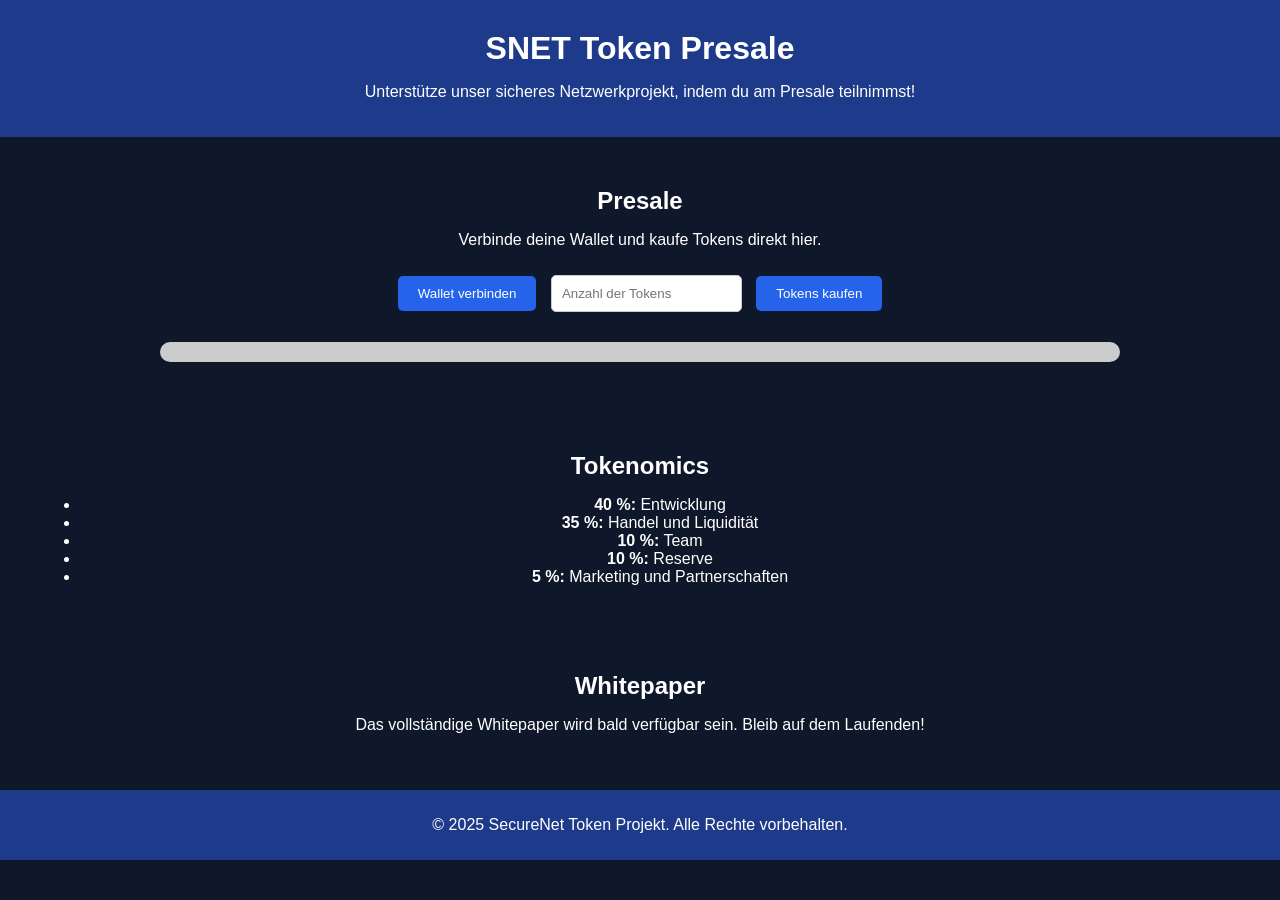
<file: index.html>
<!DOCTYPE html>
<html lang="en">
<head>
    <meta charset="UTF-8">
    <meta name="viewport" content="width=device-width, initial-scale=1.0">
    <title>Token Presale - SNET</title>
    <link rel="stylesheet" href="style.css">
</head>
<body>
    <header>
        <h1>SNET Token Presale</h1>
        <p>Unterstütze unser sicheres Netzwerkprojekt, indem du am Presale teilnimmst!</p>
    </header>

    <section id="presale">
        <h2>Presale</h2>
        <p>Verbinde deine Wallet und kaufe Tokens direkt hier.</p>
        <button id="connectWallet">Wallet verbinden</button>
        <input type="number" id="amount" placeholder="Anzahl der Tokens" />
        <button id="buyTokens">Tokens kaufen</button>
        <p id="status"></p>
        <div id="progress-container">
            <div id="progress-bar"></div>
            <p id="progress-text">0% des Ziels erreicht</p>
        </div>
    </section>

    <section id="tokenomics">
        <h2>Tokenomics</h2>
        <ul>
            <li><strong>40 %:</strong> Entwicklung</li>
            <li><strong>35 %:</strong> Handel und Liquidität</li>
            <li><strong>10 %:</strong> Team</li>
            <li><strong>10 %:</strong> Reserve</li>
            <li><strong>5 %:</strong> Marketing und Partnerschaften</li>
        </ul>
    </section>

    <section id="whitepaper">
        <h2>Whitepaper</h2>
        <p>Das vollständige Whitepaper wird bald verfügbar sein. Bleib auf dem Laufenden!</p>
    </section>

    <footer>
        <p>© 2025 SecureNet Token Projekt. Alle Rechte vorbehalten.</p>
    </footer>

    <script src="script.js"></script>
</body>
</html>
</file>
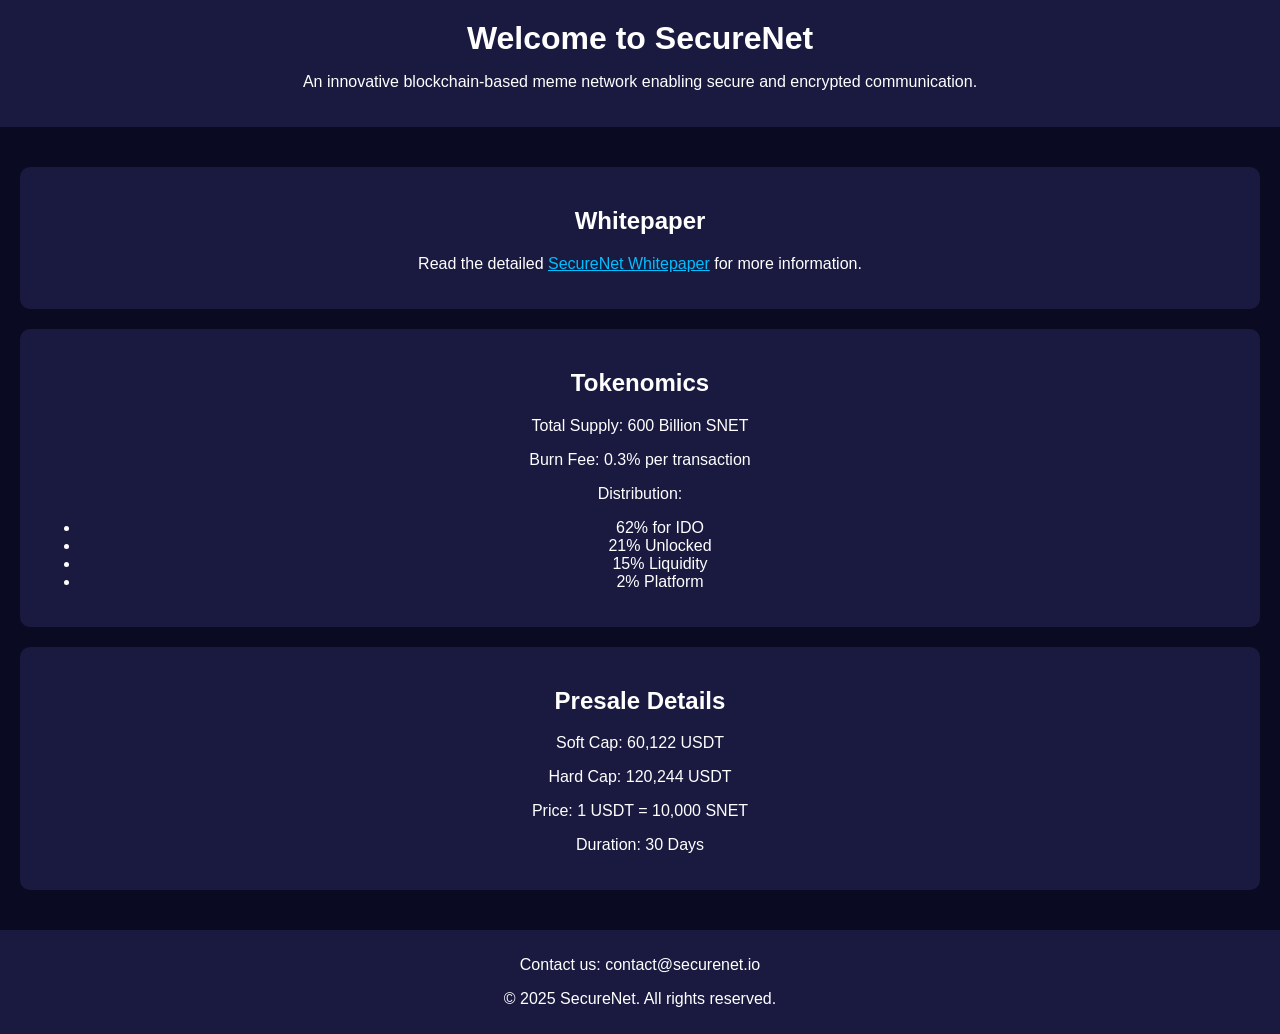
<file: index (1).html>
<!DOCTYPE html>
<html lang="en">
<head>
    <meta charset="UTF-8">
    <meta name="viewport" content="width=device-width, initial-scale=1.0">
    <title>SecureNet Token</title>
    <style>
        body {
            font-family: Arial, sans-serif;
            margin: 0;
            padding: 0;
            background-color: #0a0a23;
            color: #ffffff;
            text-align: center;
        }
        header {
            background-color: #1a1a40;
            padding: 20px;
        }
        header h1 {
            margin: 0;
        }
        section {
            padding: 20px;
        }
        .tokenomics, .presale, .whitepaper {
            margin: 20px 0;
            padding: 20px;
            background-color: #1a1a40;
            border-radius: 10px;
        }
        footer {
            background-color: #1a1a40;
            padding: 10px;
        }
        a {
            color: #00bfff;
        }
    </style>
</head>
<body>
    <header>
        <h1>Welcome to SecureNet</h1>
        <p>An innovative blockchain-based meme network enabling secure and encrypted communication.</p>
    </header>
    <section>
        <div class="whitepaper">
            <h2>Whitepaper</h2>
            <p>Read the detailed <a href="SecureNet_Whitepaper.html" target="_blank">SecureNet Whitepaper</a> for more information.</p>
        </div>
        <div class="tokenomics">
            <h2>Tokenomics</h2>
            <p>Total Supply: 600 Billion SNET</p>
            <p>Burn Fee: 0.3% per transaction</p>
            <p>Distribution:</p>
            <ul>
                <li>62% for IDO</li>
                <li>21% Unlocked</li>
                <li>15% Liquidity</li>
                <li>2% Platform</li>
            </ul>
        </div>
        <div class="presale">
            <h2>Presale Details</h2>
            <p>Soft Cap: 60,122 USDT</p>
            <p>Hard Cap: 120,244 USDT</p>
            <p>Price: 1 USDT = 10,000 SNET</p>
            <p>Duration: 30 Days</p>
        </div>
    </section>
    <footer>
        <p>Contact us: contact@securenet.io</p>
        <p>&copy; 2025 SecureNet. All rights reserved.</p>
    </footer>
</body>
</html>
</file>
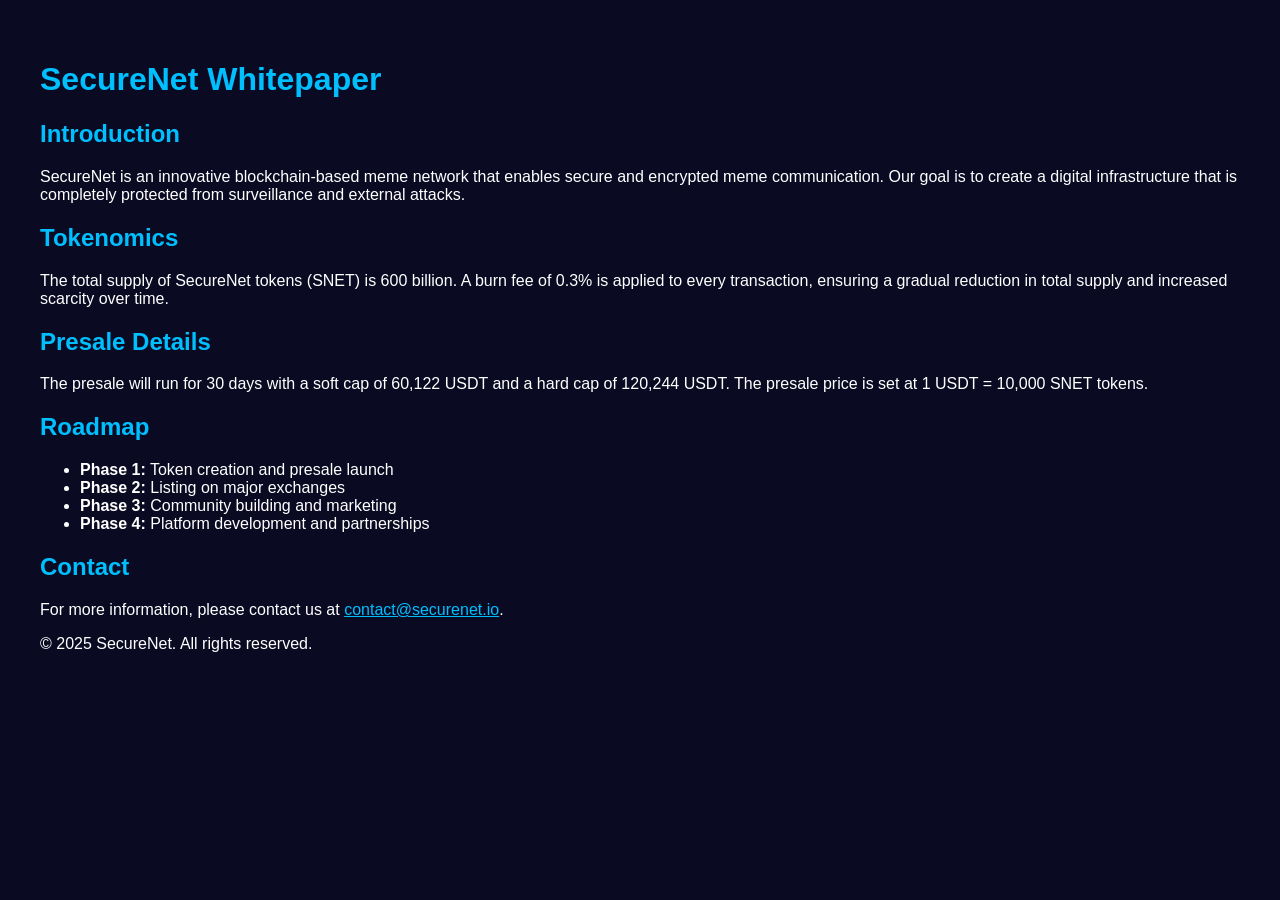
<file: SecureNet_Whitepaper (1).html>
<!DOCTYPE html>
<html lang="en">
<head>
    <meta charset="UTF-8">
    <meta name="viewport" content="width=device-width, initial-scale=1.0">
    <title>SecureNet Whitepaper</title>
    <style>
        body {
            font-family: Arial, sans-serif;
            margin: 20px;
            padding: 20px;
            background-color: #0a0a23;
            color: #ffffff;
        }
        h1, h2, h3 {
            color: #00bfff;
        }
        a {
            color: #00bfff;
        }
    </style>
</head>
<body>
    <h1>SecureNet Whitepaper</h1>
    <h2>Introduction</h2>
    <p>SecureNet is an innovative blockchain-based meme network that enables secure and encrypted meme communication. Our goal is to create a digital infrastructure that is completely protected from surveillance and external attacks.</p>

    <h2>Tokenomics</h2>
    <p>The total supply of SecureNet tokens (SNET) is 600 billion. A burn fee of 0.3% is applied to every transaction, ensuring a gradual reduction in total supply and increased scarcity over time.</p>

    <h2>Presale Details</h2>
    <p>The presale will run for 30 days with a soft cap of 60,122 USDT and a hard cap of 120,244 USDT. The presale price is set at 1 USDT = 10,000 SNET tokens.</p>

    <h2>Roadmap</h2>
    <ul>
        <li><strong>Phase 1:</strong> Token creation and presale launch</li>
        <li><strong>Phase 2:</strong> Listing on major exchanges</li>
        <li><strong>Phase 3:</strong> Community building and marketing</li>
        <li><strong>Phase 4:</strong> Platform development and partnerships</li>
    </ul>

    <h2>Contact</h2>
    <p>For more information, please contact us at <a href="mailto:contact@securenet.io">contact@securenet.io</a>.</p>
    
    <footer>
        <p>&copy; 2025 SecureNet. All rights reserved.</p>
    </footer>
</body>
</html>
</file>
<file: style.css>
body {
    font-family: Arial, sans-serif;
    margin: 0;
    padding: 0;
    box-sizing: border-box;
    background-color: #0f172a;
    color: #ffffff;
    text-align: center;
}

header {
    background-color: #1e3a8a;
    padding: 20px 0;
    color: white;
}

h1, h2 {
    margin: 10px 0;
}

section {
    margin: 20px;
    padding: 20px;
}

button {
    padding: 10px 20px;
    border: none;
    border-radius: 5px;
    background-color: #2563eb;
    color: white;
    cursor: pointer;
}

button:hover {
    background-color: #1d4ed8;
}

input {
    padding: 10px;
    border-radius: 5px;
    border: 1px solid #ccc;
    margin: 10px;
}

footer {
    background-color: #1e3a8a;
    color: white;
    padding: 10px 0;
}

#progress-container {
    margin: 20px 0;
    width: 80%;
    height: 20px;
    background-color: #ccc;
    border-radius: 10px;
    overflow: hidden;
    margin: 20px auto;
}

#progress-bar {
    height: 100%;
    width: 0;
    background-color: #4caf50;
}

#progress-text {
    margin-top: 10px;
}
</file>
